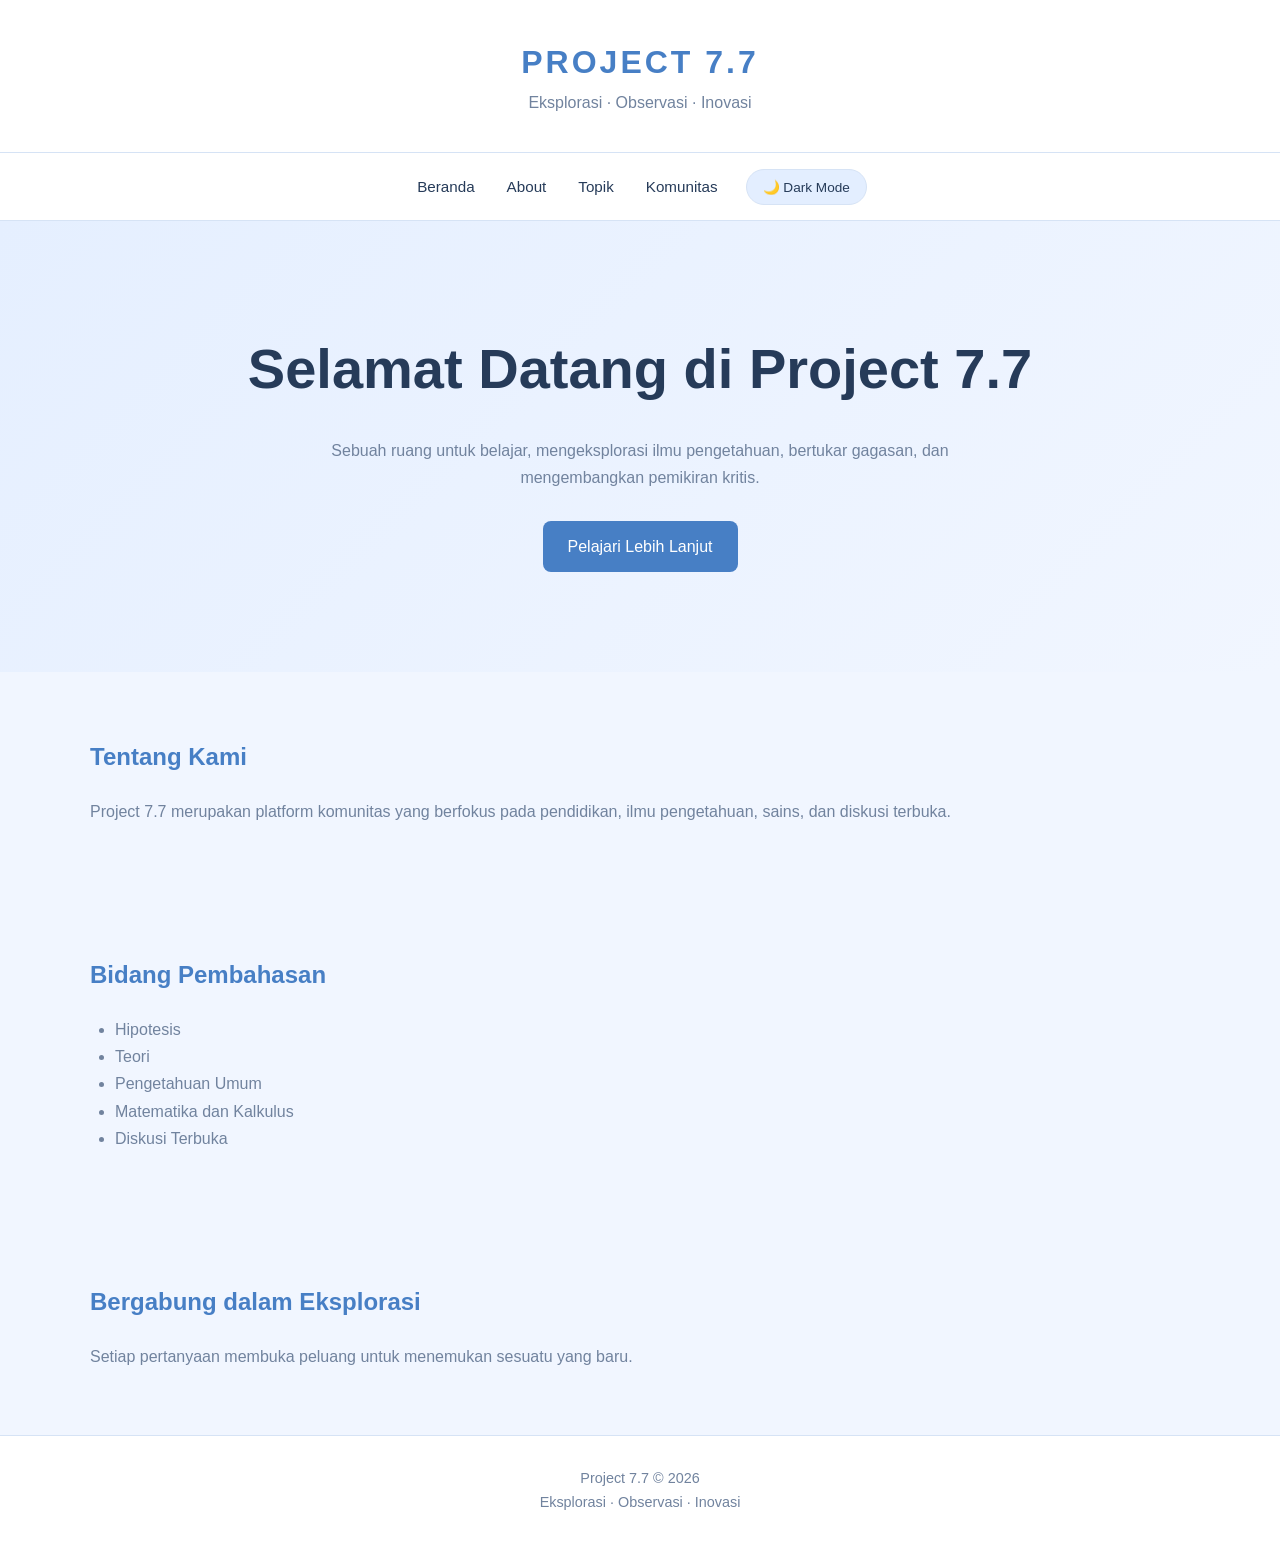
<file: index.html>
<!DOCTYPE html>
<html lang="id">
<head>
    <meta charset="UTF-8">
    <meta name="viewport" content="width=device-width, initial-scale=1.0">

    <meta name="description" content="Project 7.7 - Eksplorasi, Observasi, Inovasi. Komunitas pendidikan, sains, dan pengetahuan.">

    <title>Project 7.7 — Eksplorasi, Observasi, Inovasi</title>

    <link rel="stylesheet" href="css/style.css">
</head>

<body>

    <!-- Header -->
    <header>
        <div class="container">
            <h1>PROJECT 7.7</h1>
            <p>Eksplorasi · Observasi · Inovasi</p>
        </div>
    </header>

    <!-- Navigation -->
    <nav>
        <div class="container">     
	    <a href="#home">Beranda</a>
            <a href="about.html">About</a>
            <a href="topics.html">Topik</a>
            <a href="#community">Komunitas</a>
		
	    <button id="theme-toggle" class="theme-toggle" type="button">
            🌙 Dark Mode
        </button>

        </div>
    </nav>
       
    <main>

        <!-- Hero Section -->
        <section id="home" class="hero">
            <div class="container">
                <h2>Selamat Datang di Project 7.7</h2>

                <p>
                    Sebuah ruang untuk belajar, mengeksplorasi
                    ilmu pengetahuan, bertukar gagasan,
                    dan mengembangkan pemikiran kritis.
                </p>

                <a href="#about" class="button">
                    Pelajari Lebih Lanjut
                </a>
            </div>
        </section>

        <!-- About Section -->
        <section id="about" class="section">
            <div class="container">
                <h2>Tentang Kami</h2>

                <p>
                    Project 7.7 merupakan platform komunitas
                    yang berfokus pada pendidikan, ilmu
                    pengetahuan, sains, dan diskusi terbuka.
                </p>
            </div>
        </section>

        <!-- Topics Section -->
        <section id="topics" class="section">
            <div class="container">
                <h2>Bidang Pembahasan</h2>

                <ul>
                    <li>Hipotesis</li>
                    <li>Teori</li>
                    <li>Pengetahuan Umum</li>
                    <li>Matematika dan Kalkulus</li>
                    <li>Diskusi Terbuka</li>
                </ul>
            </div>
        </section>

        <!-- Community Section -->
        <section id="community" class="section">
            <div class="container">
                <h2>Bergabung dalam Eksplorasi</h2>

                <p>
                    Setiap pertanyaan membuka peluang
                    untuk menemukan sesuatu yang baru.
                </p>
            </div>
        </section>

    </main>

    <!-- Footer -->
    <footer>
        <div class="container">
            <p>Project 7.7 © 2026</p>
            <p>Eksplorasi · Observasi · Inovasi</p>
        </div>
    </footer>

    <script src="js/app.js"></script>

</body>
</html>
</file>
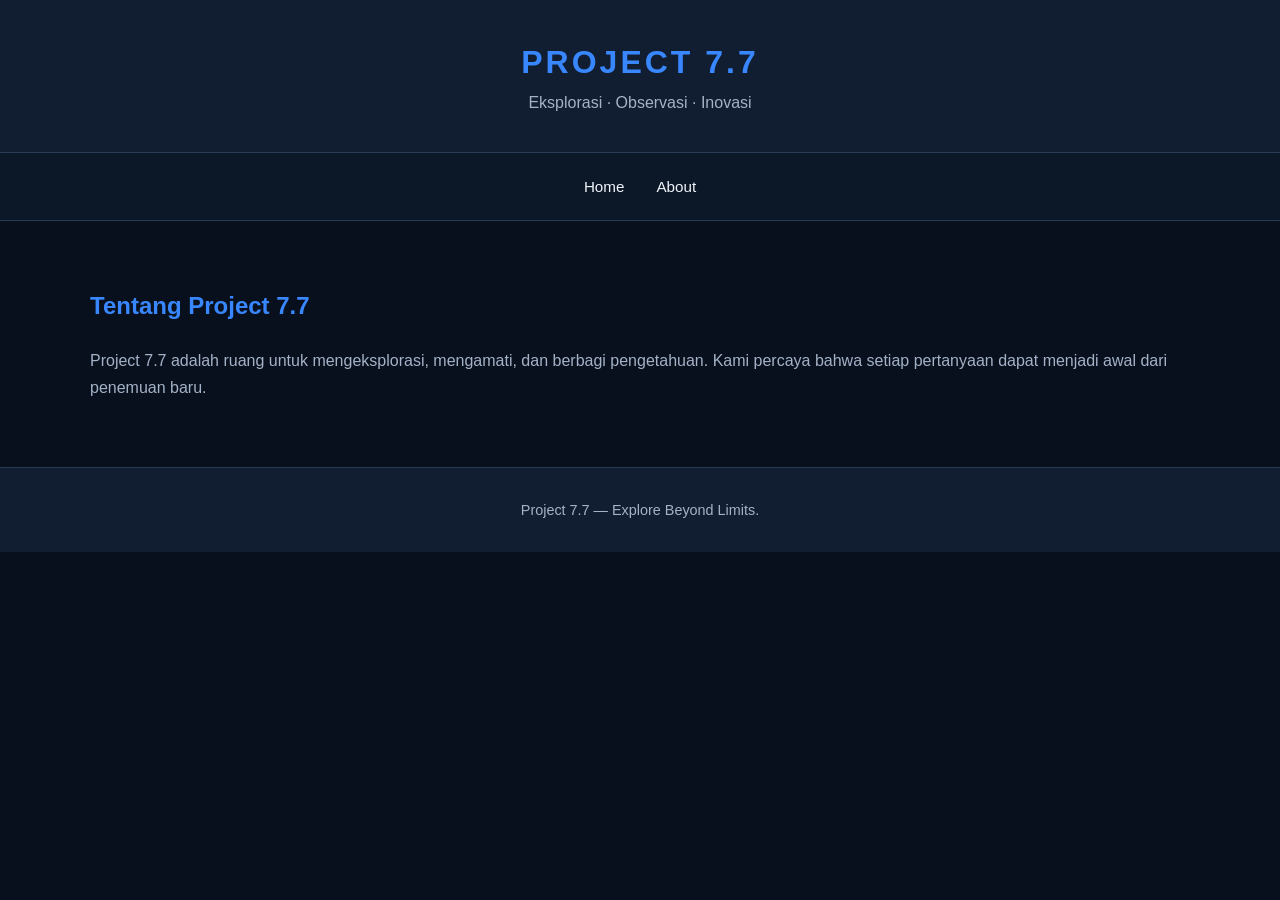
<file: about.html>
<!DOCTYPE html>
<html lang="id">
<head>
    <meta charset="UTF-8">
    <meta name="viewport" content="width=device-width, initial-scale=1.0">
    <title>About - Project 7.7</title>
    <link rel="stylesheet" href="css/style.css">
</head>
<body>

    <header>
        <div class="container">
            <h1>PROJECT 7.7</h1>
            <p>Eksplorasi · Observasi · Inovasi</p>
        </div>
    </header>

    <nav>
        <div class="container">
            <a href="index.html">Home</a>
            <a href="about.html">About</a>
        </div>
    </nav>

    <main class="container">
        <section class="section">
            <h2>Tentang Project 7.7</h2>
            <p>
                Project 7.7 adalah ruang untuk mengeksplorasi,
                mengamati, dan berbagi pengetahuan.
                Kami percaya bahwa setiap pertanyaan dapat
                menjadi awal dari penemuan baru.
            </p>
        </section>
    </main>

    <footer>
        <p>Project 7.7 — Explore Beyond Limits.</p>
    </footer>

</body>
</html>
</file>
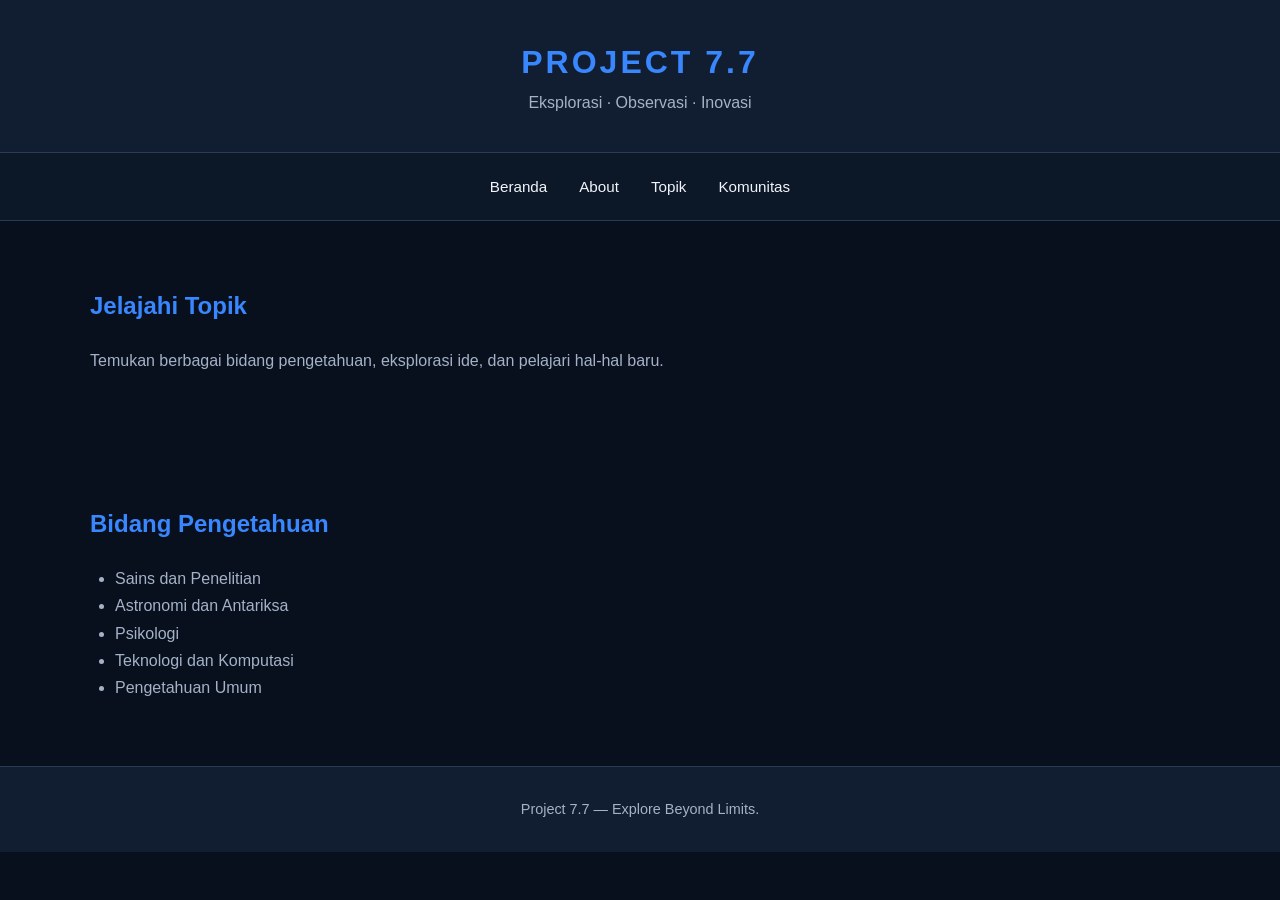
<file: topics.html>
<!DOCTYPE html>
<html lang="id">
<head>
    <meta charset="UTF-8">
    <meta name="viewport" content="width=device-width, initial-scale=1.0">
    <title>Topics - Project 7.7</title>
    <link rel="stylesheet" href="css/style.css">
</head>
<body>

    <header>
        <div class="container">
            <h1>PROJECT 7.7</h1>
            <p>Eksplorasi · Observasi · Inovasi</p>
        </div>
    </header>

    <nav>
        <div class="container">
            <a href="index.html">Beranda</a>
            <a href="about.html">About</a>
            <a href="topics.html">Topik</a>
            <a href="index.html#community">Komunitas</a>
        </div>
    </nav>

    <main class="container">

        <section class="section">
            <h2>Jelajahi Topik</h2>
            <p>
                Temukan berbagai bidang pengetahuan,
                eksplorasi ide, dan pelajari hal-hal baru.
            </p>
        </section>

        <section class="section">
            <h2>Bidang Pengetahuan</h2>

            <ul>
                <li>Sains dan Penelitian</li>
                <li>Astronomi dan Antariksa</li>
                <li>Psikologi</li>
                <li>Teknologi dan Komputasi</li>
                <li>Pengetahuan Umum</li>
            </ul>
        </section>

    </main>

    <footer>
        <p>Project 7.7 — Explore Beyond Limits.</p>
    </footer>

</body>
</html>
</file>
<file: css/style.css>
/* =================================
   PROJECT 7.7 - DUAL THEME SYSTEM
================================= */

/* THEME VARIABLES */

:root,
[data-theme="dark"] {
    color-scheme: dark;

    --background: #080f1d;
    --surface: #111d30;
    --surface-soft: #1c2d46;
    --primary: #3987ff;
    --text: #f1f5fb;
    --muted: #a4b2c7;
    --border: #293b55;
    --nav: #0c1728;
    --hero-start: #101f38;
}

[data-theme="light"] {
    color-scheme: light;

    --background: #f1f6ff;
    --surface: #ffffff;
    --surface-soft: #e3eeff;
    --primary: #477fc5;
    --text: #263b59;
    --muted: #71839e;
    --border: #d6e3f5;
    --nav: #ffffff;
    --hero-start: #e5efff;
}

/* RESET */

* {
    margin: 0;
    padding: 0;
    box-sizing: border-box;
}

html {
    scroll-behavior: smooth;
}

body {
    font-family: Arial, sans-serif;
    background: var(--background);
    color: var(--text);
    line-height: 1.7;
    transition: background 0.3s, color 0.3s;
}

.container {
    width: 90%;
    max-width: 1100px;
    margin: auto;
}

/* HEADER */

header {
    padding: 35px 0;
    background: var(--surface);
    text-align: center;
    border-bottom: 1px solid var(--border);
}

header h1 {
    font-size: 2rem;
    letter-spacing: 3px;
    color: var(--primary);
}

header p {
    color: var(--muted);
}

/* NAVIGATION */

nav {
    background: var(--nav);
    padding: 15px 0;
    position: sticky;
    top: 0;
    z-index: 10;
    border-bottom: 1px solid var(--border);
}

nav .container {
    display: flex;
    justify-content: center;
    align-items: center;
    flex-wrap: wrap;
    gap: 10px 24px;
}

nav a {
    color: var(--text);
    text-decoration: none;
    padding: 6px 4px;
    font-size: 0.95rem;
    transition: color 0.2s;
}

nav a:hover {
    color: var(--primary);
}

/* THEME BUTTON */

.theme-toggle {
    background: var(--surface-soft);
    color: var(--text);
    border: 1px solid var(--border);
    border-radius: 20px;
    padding: 9px 16px;
    font-size: 0.85rem;
    cursor: pointer;
    transition: 0.3s;
}

.theme-toggle:hover {
    border-color: var(--primary);
    transform: translateY(-2px);
}

/* HERO */

.hero {
    padding: 100px 0;
    text-align: center;
    background: linear-gradient(
        135deg,
        var(--hero-start),
        var(--background)
    );
}

.hero h2 {
    font-size: clamp(2rem, 5vw, 3.5rem);
    margin-bottom: 20px;
}

.hero p {
    max-width: 650px;
    margin: 0 auto 30px;
    color: var(--muted);
}

/* BUTTON */

.button {
    display: inline-block;
    background: var(--primary);
    color: #ffffff;
    padding: 12px 25px;
    border-radius: 8px;
    text-decoration: none;
    transition: 0.3s;
}

.button:hover {
    opacity: 0.85;
    transform: translateY(-2px);
}

/* CONTENT SECTIONS */

.section {
    padding: 65px 0;
}

.section h2 {
    color: var(--primary);
    margin-bottom: 20px;
}

.section p,
.section ul {
    color: var(--muted);
}

.section ul {
    padding-left: 25px;
}

/* FOOTER */

footer {
    background: var(--surface);
    border-top: 1px solid var(--border);
    text-align: center;
    padding: 30px 0;
    color: var(--muted);
    font-size: 0.9rem;
}

/* MOBILE RESPONSIVE */

@media (max-width: 480px) {
    nav .container {
        display: grid;
        grid-template-columns: repeat(2, minmax(0, 1fr));
        gap: 8px 12px;
    }

    nav a {
        display: block;
        text-align: center;
        padding: 8px 4px;
    }

    .theme-toggle {
        grid-column: 1 / -1;
        justify-self: center;
    }

    .hero {
        padding: 75px 0;
    }
}
</file>
